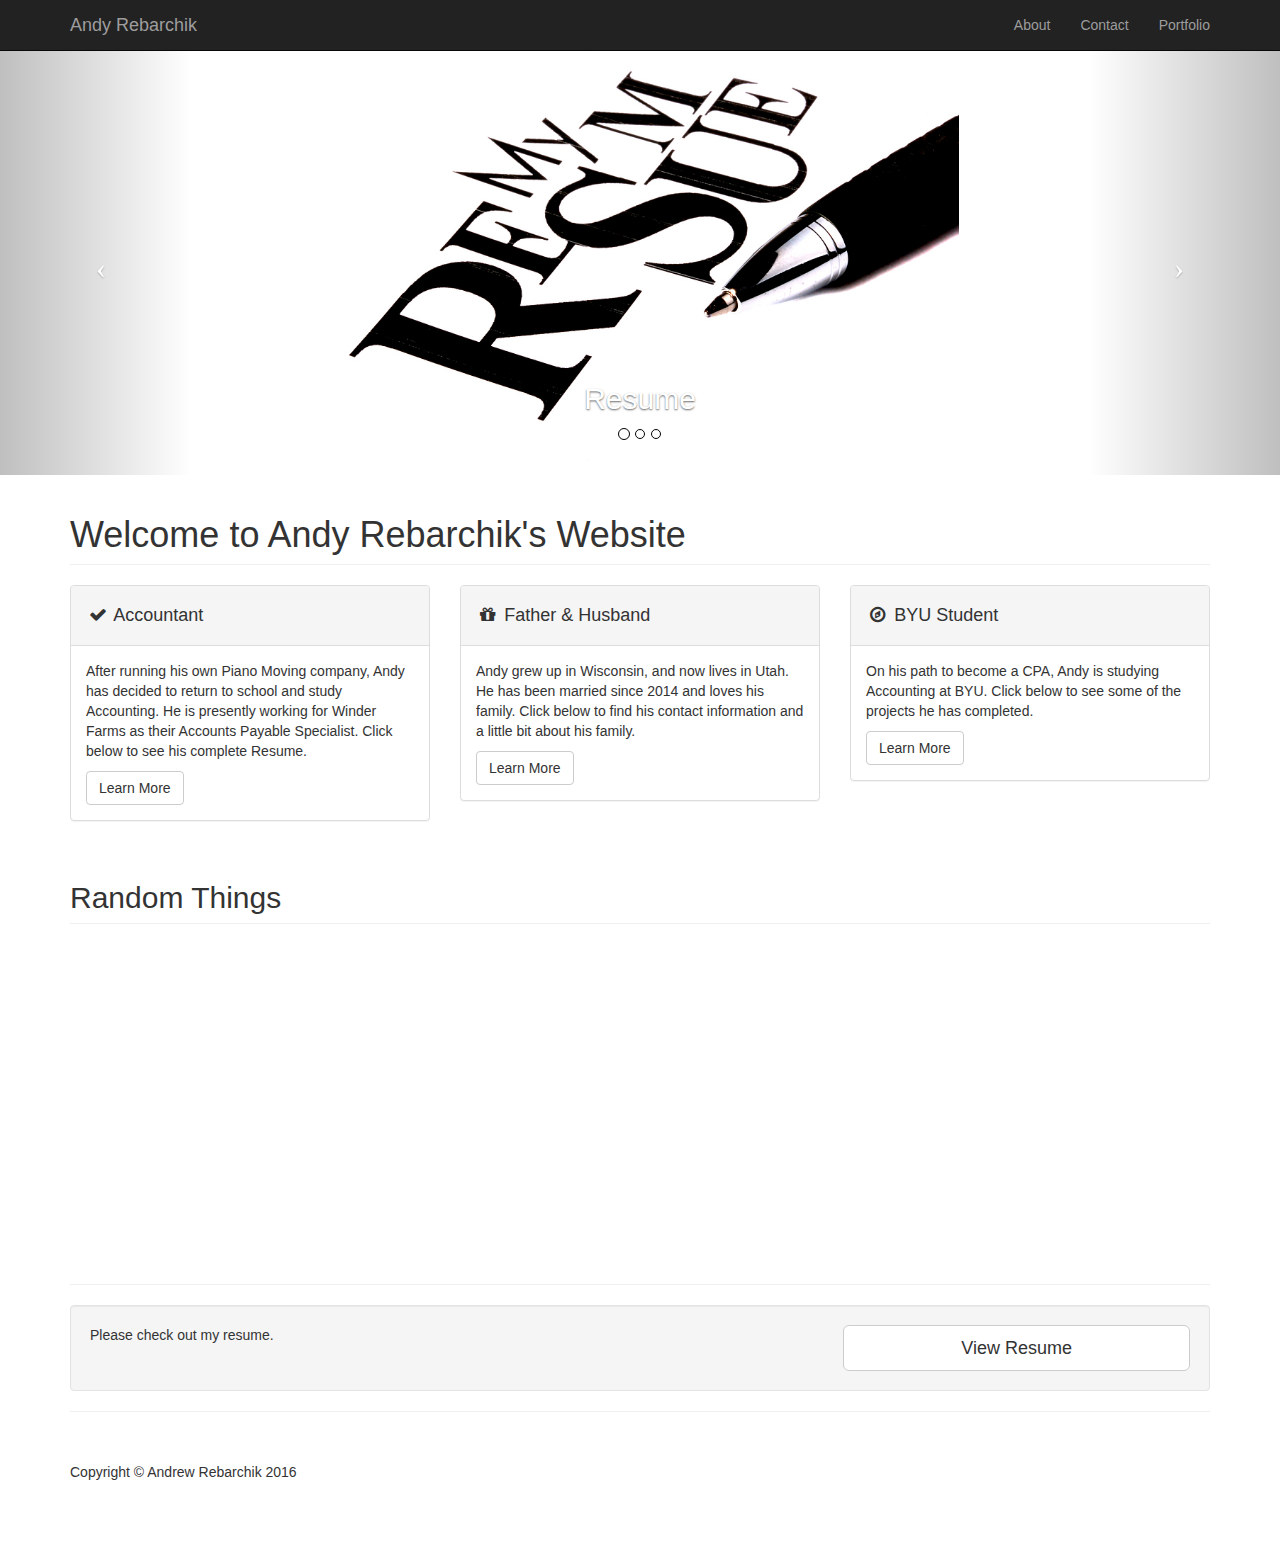
<file: index.html>
<!DOCTYPE html>
<html lang="en">

<head>

    <meta charset="utf-8">
    <meta http-equiv="X-UA-Compatible" content="IE=edge">
    <meta name="viewport" content="width=device-width, initial-scale=1">
    <meta name="description" content="">
    <meta name="author" content="Andy Rebarchik">

    <title>Modern Business - Start Bootstrap Template</title>

    <!-- Bootstrap Core CSS -->
    <link href="css/bootstrap.min.css" rel="stylesheet">

    <!-- Custom CSS -->
    <link href="css/modern-business.css" rel="stylesheet">

    <!-- Custom Fonts -->
    <link href="font-awesome/css/font-awesome.min.css" rel="stylesheet" type="text/css">
    <link href="css/project.css" rel="stylesheet" type="text/css">

    <!-- HTML5 Shim and Respond.js IE8 support of HTML5 elements and media queries -->
    <!-- WARNING: Respond.js doesn't work if you view the page via file:// -->
    <!--[if lt IE 9]>
        <script src="https://oss.maxcdn.com/libs/html5shiv/3.7.0/html5shiv.js"></script>
        <script src="https://oss.maxcdn.com/libs/respond.js/1.4.2/respond.min.js"></script>
    <![endif]-->

</head>

<body>

    <!-- Navigation -->
    <nav class="navbar navbar-inverse navbar-fixed-top" role="navigation">
        <div class="container">
            <!-- Brand and toggle get grouped for better mobile display -->
            <div class="navbar-header">
                <button type="button" class="navbar-toggle" data-toggle="collapse" data-target="#bs-example-navbar-collapse-1">
                    <span class="sr-only">Toggle navigation</span>
                    <span class="icon-bar"></span>
                    <span class="icon-bar"></span>
                    <span class="icon-bar"></span>
                </button>
                <a class="navbar-brand" href="index.html">Andy Rebarchik</a>
            </div>
            <!-- Collect the nav links, forms, and other content for toggling -->
            <div class="collapse navbar-collapse" id="bs-example-navbar-collapse-1">
                <ul class="nav navbar-nav navbar-right">
                    <li>
                        <a href="resume.html">About</a>
                    </li>
                    <li>
                        <a href="contact.html">Contact</a>
                    </li>
                    <li>
                        <a href="portfolio.html">Portfolio</a>
                    </li>
                    
                </ul>
            </div>
            <!-- /.navbar-collapse -->
        </div>
        <!-- /.container -->
    </nav>

    <!-- Header Carousel -->
    <header id="myCarousel" class="carousel slide">
        <!-- Indicators -->
        <ol class="carousel-indicators">
            <li data-target="#myCarousel" data-slide-to="0" class="active"></li>
            <li data-target="#myCarousel" data-slide-to="1"></li>
            <li data-target="#myCarousel" data-slide-to="2"></li>
        </ol>

        <!-- Wrapper for slides -->
        <div class="carousel-inner">
            <div class="item active">
                <div class="fill" style="background-image:url('img/Resume.jpg');"></div>
                <div class="carousel-caption">
                    <h2>Resume</h2>
                </div>
            </div>
            <div class="item">
                <div class="fill" style="background-image:url('img/contact.jpg');"></div>
                <div class="carousel-caption">
                    <h2>Contact</h2>
                </div>
            </div>
            <div class="item">
                <div class="fill" style="background-image:url('img/dashboard.png');"></div>
                <div class="carousel-caption">
                    <h2>Work Portfolio</h2>
                </div>
            </div>
        </div>

        <!-- Controls -->
        <a class="left carousel-control" href="#myCarousel" data-slide="prev">
            <span class="icon-prev"></span>
        </a>
        <a class="right carousel-control" href="#myCarousel" data-slide="next">
            <span class="icon-next"></span>
        </a>
    </header>

    <!-- Page Content -->
    <div class="container">

        <!-- Marketing Icons Section -->
        <div class="row">
            <div class="col-lg-12">
                <h1 class="page-header">
                    Welcome to Andy Rebarchik's Website
                </h1>
            </div>
            <div class="col-md-4">
                <div class="panel panel-default">
                    <div class="panel-heading">
                        <h4><i class="fa fa-fw fa-check"></i> Accountant </h4>
                    </div>
                    <div class="panel-body" font face="verdana">
                        <p>After running his own Piano Moving company, Andy has decided to return to school and study Accounting. He is presently working for Winder Farms as their Accounts Payable Specialist. Click below to see his complete Resume. </p>
                        <a href="resume.html" class="btn btn-default">Learn More</a>
                    </div>
                </div>
            </div>
            <div class="col-md-4">
                <div class="panel panel-default">
                    <div class="panel-heading">
                        <h4><i class="fa fa-fw fa-gift"></i> Father &amp; Husband </h4>
                    </div>
                    <div class="panel-body">
                        <p font="arial">Andy grew up in Wisconsin, and now lives in Utah. He has been married since 2014 and loves his family. Click below to find his contact information and a little bit about his family. </p>
                        <a href="contact.html" class="btn btn-default">Learn More</a>
                    </div>
                </div>
            </div>
            <div class="col-md-4">
                <div class="panel panel-default">
                    <div class="panel-heading">
                        <h4><i class="fa fa-fw fa-compass"></i> BYU Student </h4>
                    </div>
                    <div class="panel-body">
                        <p font="cambria">On his path to become a CPA, Andy is studying Accounting at BYU. Click below to see some of the projects he has completed. </p>
                        <a href="portfolio.html" class="btn btn-default">Learn More</a>
                    </div>
                </div>
            </div>
        </div>
        <!-- /.row -->

        <!-- Portfolio Section -->
        <div class="row">
            <div class="col-lg-12">
                <h2 class="page-header">Random Things</h2>
            </div>
            
                <iframe width="560" height="315" src="https://www.youtube.com/embed/NWAJdeqqKfc?controls=0" frameborder="0" allowfullscreen></iframe>
            
            
        </div>
        <!-- /.row -->

        <!-- Features Section -->
        
        <!-- /.row -->

        <hr>

        <!-- Call to Action Section -->
        <div class="well">
            <div class="row">
                <div class="col-md-8">
                    <p>Please check out my resume.</p>
                </div>
                <div class="col-md-4">
                    <a class="btn btn-lg btn-default btn-block" href="resume.html">View Resume</a>
                </div>
            </div>
        </div>

        <hr>

        <!-- Footer -->
        <footer>
            <div class="row">
                <div class="col-lg-12">
                    <p>Copyright &copy; Andrew Rebarchik 2016</p>
                </div>
            </div>
        </footer>

    </div>
    <!-- /.container -->

    <!-- jQuery -->
    <script src="js/jquery.js"></script>

    <!-- Bootstrap Core JavaScript -->
    <script src="js/bootstrap.min.js"></script>

    <!-- Script to Activate the Carousel -->
    <script>
    $('.carousel').carousel({
        interval: 5000 //changes the speed
    })
    </script>

</body>

</html>
</file>
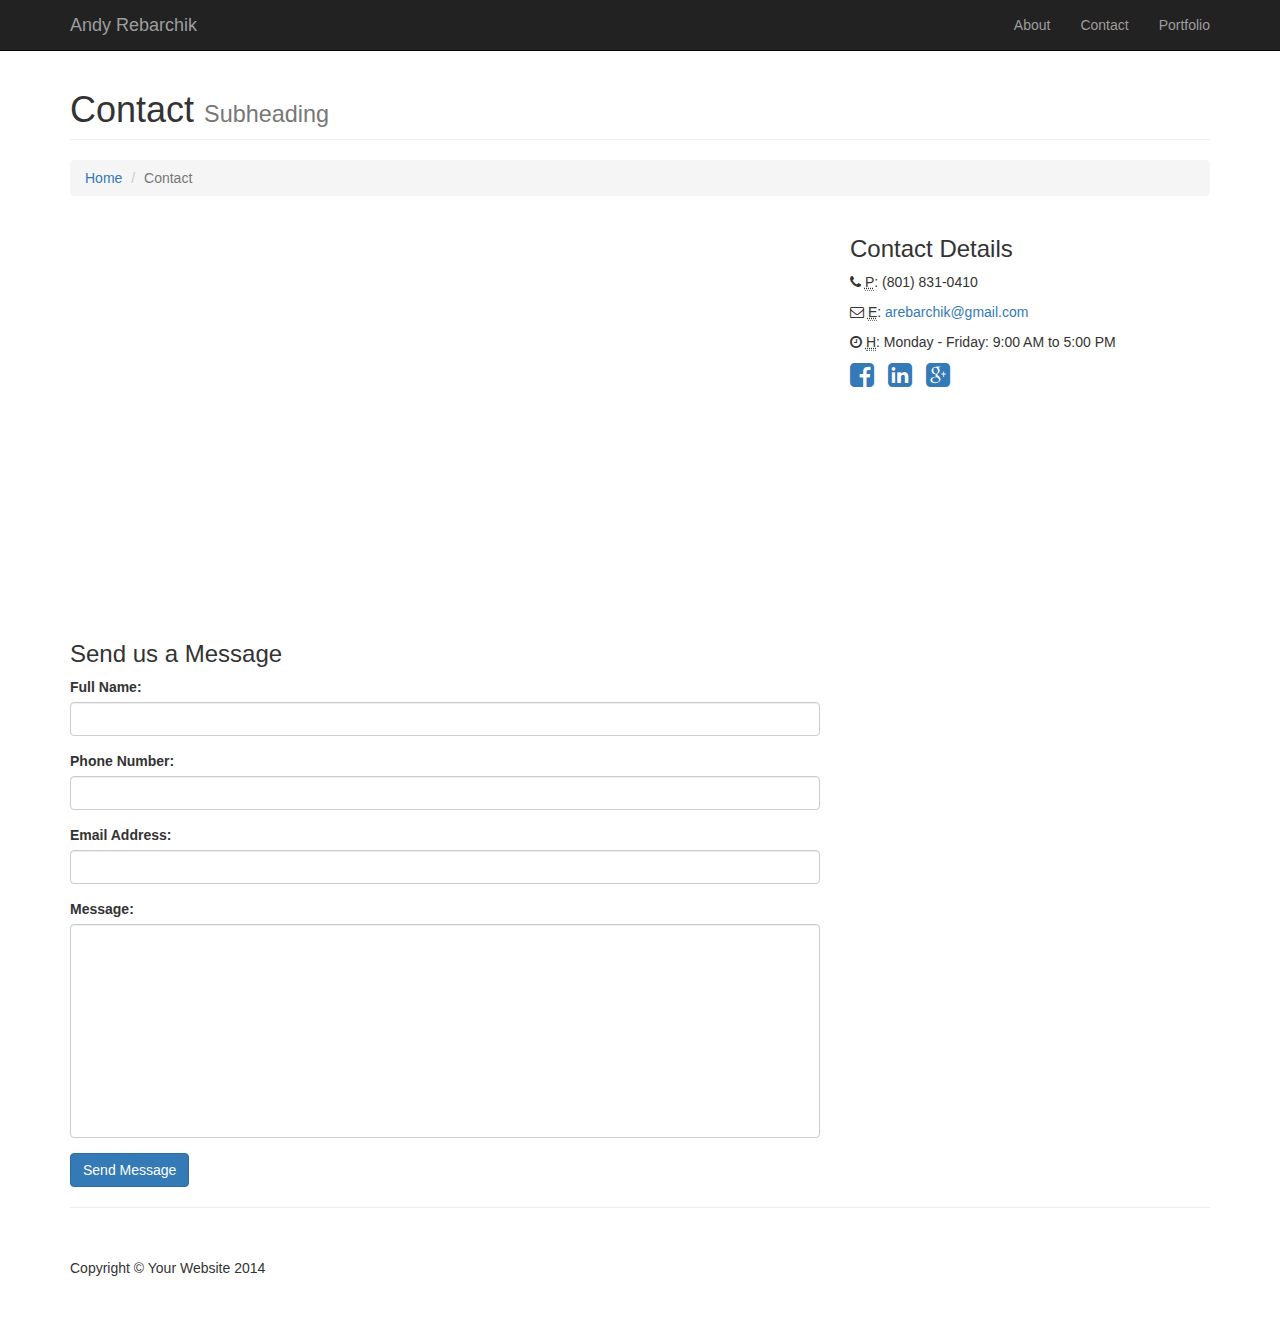
<file: contact.html>
<!DOCTYPE html>
<html lang="en">

<head>

    <meta charset="utf-8">
    <meta http-equiv="X-UA-Compatible" content="IE=edge">
    <meta name="viewport" content="width=device-width, initial-scale=1">
    <meta name="description" content="">
    <meta name="author" content="">

    <title>Modern Business - Start Bootstrap Template</title>

    <!-- Bootstrap Core CSS -->
    <link href="css/bootstrap.min.css" rel="stylesheet">

    <!-- Custom CSS -->
    <link href="css/modern-business.css" rel="stylesheet">

    <!-- Custom Fonts -->
    <link href="font-awesome/css/font-awesome.min.css" rel="stylesheet" type="text/css">

    <!-- HTML5 Shim and Respond.js IE8 support of HTML5 elements and media queries -->
    <!-- WARNING: Respond.js doesn't work if you view the page via file:// -->
    <!--[if lt IE 9]>
        <script src="https://oss.maxcdn.com/libs/html5shiv/3.7.0/html5shiv.js"></script>
        <script src="https://oss.maxcdn.com/libs/respond.js/1.4.2/respond.min.js"></script>
    <![endif]-->

</head>

<body>

    <!-- Navigation -->
    <nav class="navbar navbar-inverse navbar-fixed-top" role="navigation">
        <div class="container">
            <!-- Brand and toggle get grouped for better mobile display -->
            <div class="navbar-header">
                <button type="button" class="navbar-toggle" data-toggle="collapse" data-target="#bs-example-navbar-collapse-1">
                    <span class="sr-only">Toggle navigation</span>
                    <span class="icon-bar"></span>
                    <span class="icon-bar"></span>
                    <span class="icon-bar"></span>
                </button>
                <a class="navbar-brand" href="index.html">Andy Rebarchik</a>
            </div>
            <!-- Collect the nav links, forms, and other content for toggling -->
            <div class="collapse navbar-collapse" id="bs-example-navbar-collapse-1">
                <ul class="nav navbar-nav navbar-right">
                    <li>
                        <a href="resume.html">About</a>
                    </li>
                    <li>
                        <a href="contact.html">Contact</a>
                    </li>
                    <li>
                        <a href="portfolio.html">Portfolio</a>
                    </li>
                    
                </ul>
            </div>
            <!-- /.navbar-collapse -->
        </div>
        <!-- /.container -->
    </nav>

    <!-- Page Content -->
    <div class="container">

        <!-- Page Heading/Breadcrumbs -->
        <div class="row">
            <div class="col-lg-12">
                <h1 class="page-header">Contact
                    <small>Subheading</small>
                </h1>
                <ol class="breadcrumb">
                    <li><a href="index.html">Home</a>
                    </li>
                    <li class="active">Contact</li>
                </ol>
            </div>
        </div>
        <!-- /.row -->

        <!-- Content Row -->
        <div class="row">
            <!-- Map Column -->
            <div class="col-md-8">
                <!-- Embedded Google Map -->
                <iframe width="100%" height="400px" frameborder="0" scrolling="no" marginheight="0" marginwidth="0" src="http://maps.google.com/maps?hl=en&amp;ie=UTF8&amp;ll=37.0625,-95.677068&amp;spn=56.506174,79.013672&amp;t=m&amp;z=4&amp;output=embed"></iframe>
            </div>
            <!-- Contact Details Column -->
            <div class="col-md-4">
                <h3>Contact Details</h3>
                <p><i class="fa fa-phone"></i> 
                    <abbr title="Phone">P</abbr>: (801) 831-0410</p>
                <p><i class="fa fa-envelope-o"></i> 
                    <abbr title="Email">E</abbr>: <a href="mailto:arebarchik@gmail.com">arebarchik@gmail.com</a>
                </p>
                <p><i class="fa fa-clock-o"></i> 
                    <abbr title="Hours">H</abbr>: Monday - Friday: 9:00 AM to 5:00 PM</p>
                <ul class="list-unstyled list-inline list-social-icons">
                    <li>
                        <a href="#"><i class="fa fa-facebook-square fa-2x"></i></a>
                    </li>
                    <li>
                        <a href="#"><i class="fa fa-linkedin-square fa-2x"></i></a>
                    </li>
                    <li>
                        <a href="#"><i class="fa fa-google-plus-square fa-2x"></i></a>
                    </li>
                </ul>
            </div>
        </div>
        <!-- /.row -->

        <!-- Contact Form -->
        <!-- In order to set the email address and subject line for the contact form go to the bin/contact_me.php file. -->
        <div class="row">
            <div class="col-md-8">
                <h3>Send us a Message</h3>
                <form name="sentMessage" id="contactForm" novalidate>
                    <div class="control-group form-group">
                        <div class="controls">
                            <label>Full Name:</label>
                            <input type="text" class="form-control" id="name" required data-validation-required-message="Please enter your name.">
                            <p class="help-block"></p>
                        </div>
                    </div>
                    <div class="control-group form-group">
                        <div class="controls">
                            <label>Phone Number:</label>
                            <input type="tel" class="form-control" id="phone" required data-validation-required-message="Please enter your phone number.">
                        </div>
                    </div>
                    <div class="control-group form-group">
                        <div class="controls">
                            <label>Email Address:</label>
                            <input type="email" class="form-control" id="email" required data-validation-required-message="Please enter your email address.">
                        </div>
                    </div>
                    <div class="control-group form-group">
                        <div class="controls">
                            <label>Message:</label>
                            <textarea rows="10" cols="100" class="form-control" id="message" required data-validation-required-message="Please enter your message" maxlength="999" style="resize:none"></textarea>
                        </div>
                    </div>
                    <div id="success"></div>
                    <!-- For success/fail messages -->
                    <button type="submit" class="btn btn-primary">Send Message</button>
                </form>
            </div>

        </div>
        <!-- /.row -->

        <hr>

        <!-- Footer -->
        <footer>
            <div class="row">
                <div class="col-lg-12">
                    <p>Copyright &copy; Your Website 2014</p>
                </div>
            </div>
        </footer>

    </div>
    <!-- /.container -->

    <!-- jQuery -->
    <script src="js/jquery.js"></script>

    <!-- Bootstrap Core JavaScript -->
    <script src="js/bootstrap.min.js"></script>

    <!-- Contact Form JavaScript -->
    <!-- Do not edit these files! In order to set the email address and subject line for the contact form go to the bin/contact_me.php file. -->
    <script src="js/jqBootstrapValidation.js"></script>
    <script src="js/contact_me.js"></script>

</body>

</html>
</file>
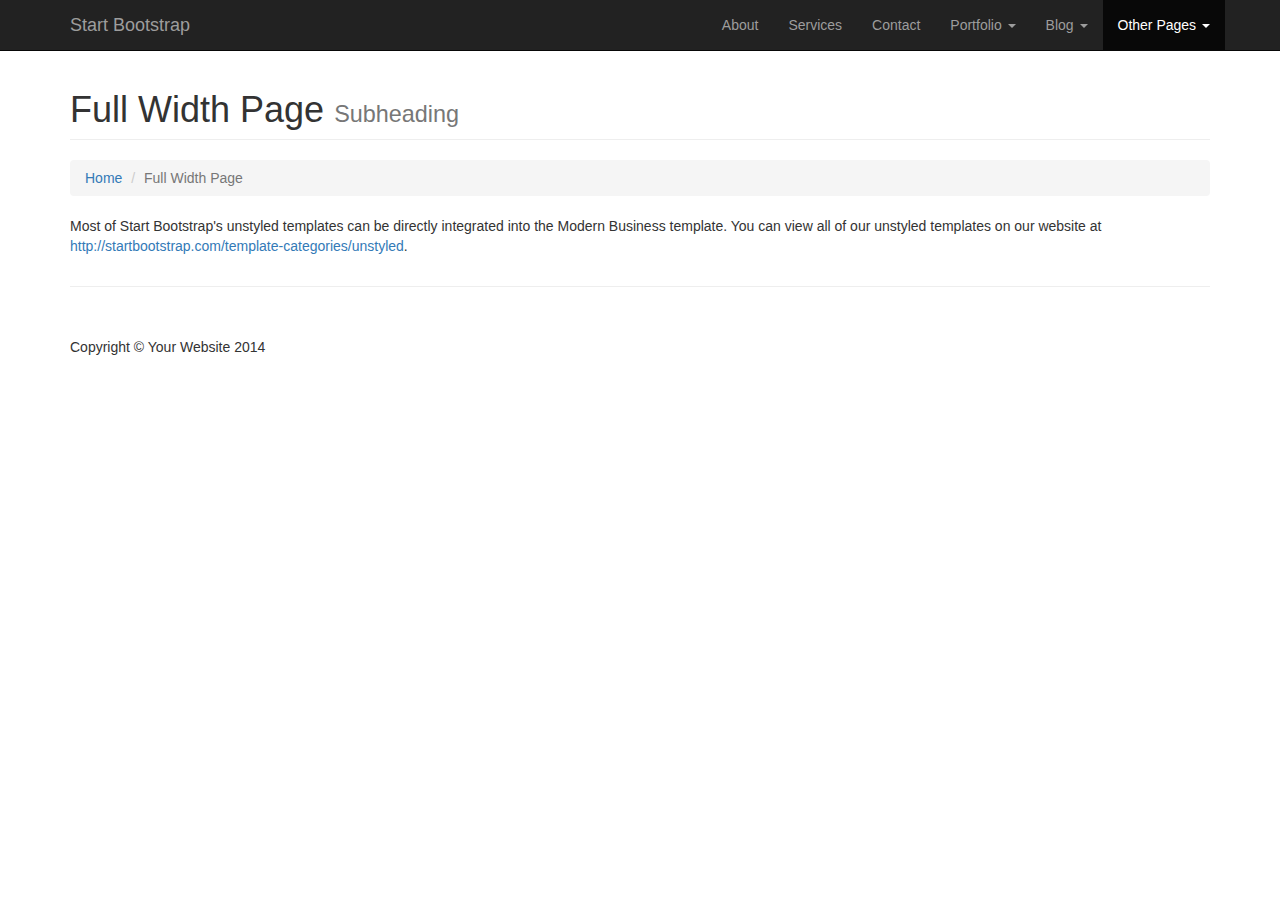
<file: full-width.html>
<!DOCTYPE html>
<html lang="en">

<head>

    <meta charset="utf-8">
    <meta http-equiv="X-UA-Compatible" content="IE=edge">
    <meta name="viewport" content="width=device-width, initial-scale=1">
    <meta name="description" content="">
    <meta name="author" content="">

    <title>Modern Business - Start Bootstrap Template</title>

    <!-- Bootstrap Core CSS -->
    <link href="css/bootstrap.min.css" rel="stylesheet">

    <!-- Custom CSS -->
    <link href="css/modern-business.css" rel="stylesheet">

    <!-- Custom Fonts -->
    <link href="font-awesome/css/font-awesome.min.css" rel="stylesheet" type="text/css">

    <!-- HTML5 Shim and Respond.js IE8 support of HTML5 elements and media queries -->
    <!-- WARNING: Respond.js doesn't work if you view the page via file:// -->
    <!--[if lt IE 9]>
        <script src="https://oss.maxcdn.com/libs/html5shiv/3.7.0/html5shiv.js"></script>
        <script src="https://oss.maxcdn.com/libs/respond.js/1.4.2/respond.min.js"></script>
    <![endif]-->

</head>

<body>

    <!-- Navigation -->
    <nav class="navbar navbar-inverse navbar-fixed-top" role="navigation">
        <div class="container">
            <!-- Brand and toggle get grouped for better mobile display -->
            <div class="navbar-header">
                <button type="button" class="navbar-toggle" data-toggle="collapse" data-target="#bs-example-navbar-collapse-1">
                    <span class="sr-only">Toggle navigation</span>
                    <span class="icon-bar"></span>
                    <span class="icon-bar"></span>
                    <span class="icon-bar"></span>
                </button>
                <a class="navbar-brand" href="index.html">Start Bootstrap</a>
            </div>
            <!-- Collect the nav links, forms, and other content for toggling -->
            <div class="collapse navbar-collapse" id="bs-example-navbar-collapse-1">
                <ul class="nav navbar-nav navbar-right">
                    <li>
                        <a href="about.html">About</a>
                    </li>
                    <li>
                        <a href="services.html">Services</a>
                    </li>
                    <li>
                        <a href="contact.html">Contact</a>
                    </li>
                    <li class="dropdown">
                        <a href="#" class="dropdown-toggle" data-toggle="dropdown">Portfolio <b class="caret"></b></a>
                        <ul class="dropdown-menu">
                            <li>
                                <a href="portfolio-1-col.html">1 Column Portfolio</a>
                            </li>
                            <li>
                                <a href="portfolio-2-col.html">2 Column Portfolio</a>
                            </li>
                            <li>
                                <a href="portfolio-3-col.html">3 Column Portfolio</a>
                            </li>
                            <li>
                                <a href="portfolio-4-col.html">4 Column Portfolio</a>
                            </li>
                            <li>
                                <a href="portfolio-item.html">Single Portfolio Item</a>
                            </li>
                        </ul>
                    </li>
                    <li class="dropdown">
                        <a href="#" class="dropdown-toggle" data-toggle="dropdown">Blog <b class="caret"></b></a>
                        <ul class="dropdown-menu">
                            <li>
                                <a href="blog-home-1.html">Blog Home 1</a>
                            </li>
                            <li>
                                <a href="blog-home-2.html">Blog Home 2</a>
                            </li>
                            <li>
                                <a href="blog-post.html">Blog Post</a>
                            </li>
                        </ul>
                    </li>
                    <li class="dropdown active">
                        <a href="#" class="dropdown-toggle" data-toggle="dropdown">Other Pages <b class="caret"></b></a>
                        <ul class="dropdown-menu">
                            <li class="active">
                                <a href="full-width.html">Full Width Page</a>
                            </li>
                            <li>
                                <a href="sidebar.html">Sidebar Page</a>
                            </li>
                            <li>
                                <a href="faq.html">FAQ</a>
                            </li>
                            <li>
                                <a href="404.html">404</a>
                            </li>
                            <li>
                                <a href="pricing.html">Pricing Table</a>
                            </li>
                        </ul>
                    </li>
                </ul>
            </div>
            <!-- /.navbar-collapse -->
        </div>
        <!-- /.container -->
    </nav>

    <!-- Page Content -->
    <div class="container">

        <!-- Page Heading/Breadcrumbs -->
        <div class="row">
            <div class="col-lg-12">
                <h1 class="page-header">Full Width Page
                    <small>Subheading</small>
                </h1>
                <ol class="breadcrumb">
                    <li><a href="index.html">Home</a>
                    </li>
                    <li class="active">Full Width Page</li>
                </ol>
            </div>
        </div>
        <!-- /.row -->

        <!-- Content Row -->
        <div class="row">
            <div class="col-lg-12">
                <p>Most of Start Bootstrap's unstyled templates can be directly integrated into the Modern Business template. You can view all of our unstyled templates on our website at <a href="http://startbootstrap.com/template-categories/unstyled">http://startbootstrap.com/template-categories/unstyled</a>.</p>
            </div>
        </div>
        <!-- /.row -->

        <hr>

        <!-- Footer -->
        <footer>
            <div class="row">
                <div class="col-lg-12">
                    <p>Copyright &copy; Your Website 2014</p>
                </div>
            </div>
        </footer>

    </div>
    <!-- /.container -->

    <!-- jQuery -->
    <script src="js/jquery.js"></script>

    <!-- Bootstrap Core JavaScript -->
    <script src="js/bootstrap.min.js"></script>

</body>

</html>
</file>
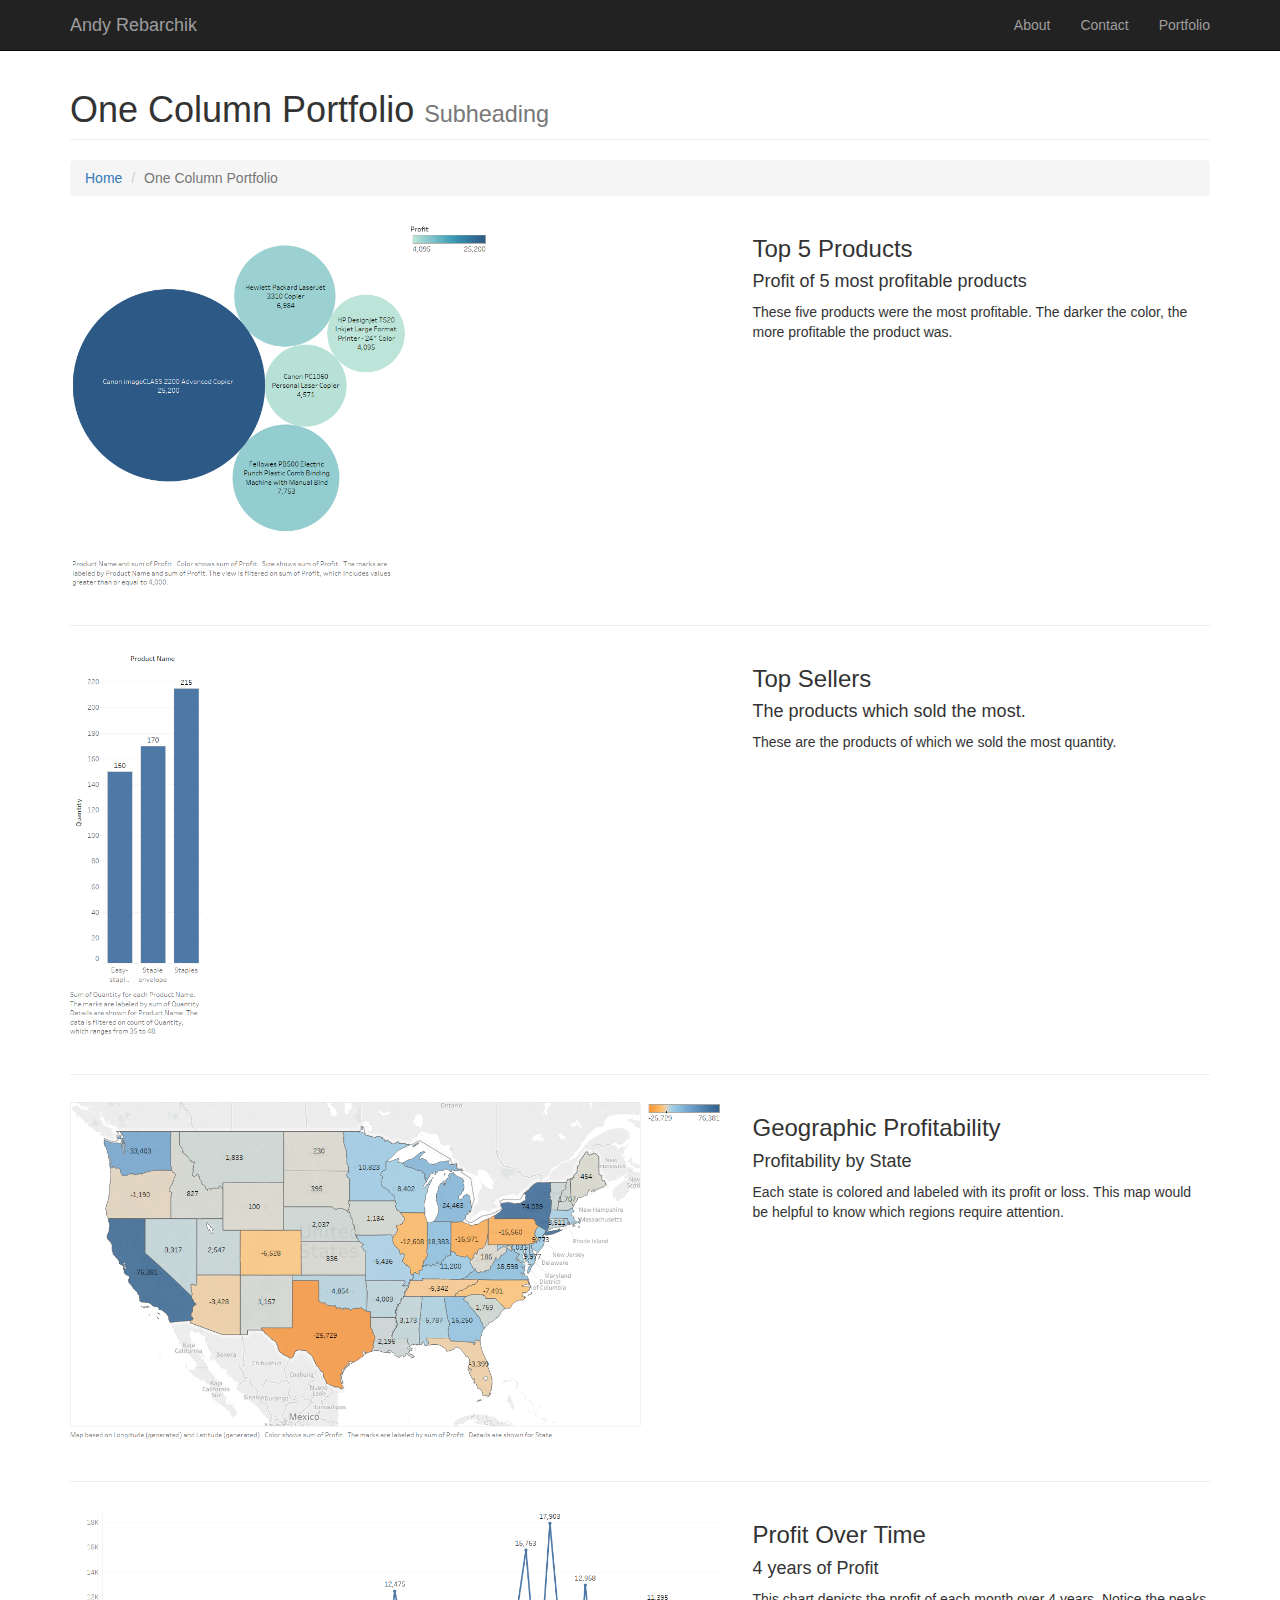
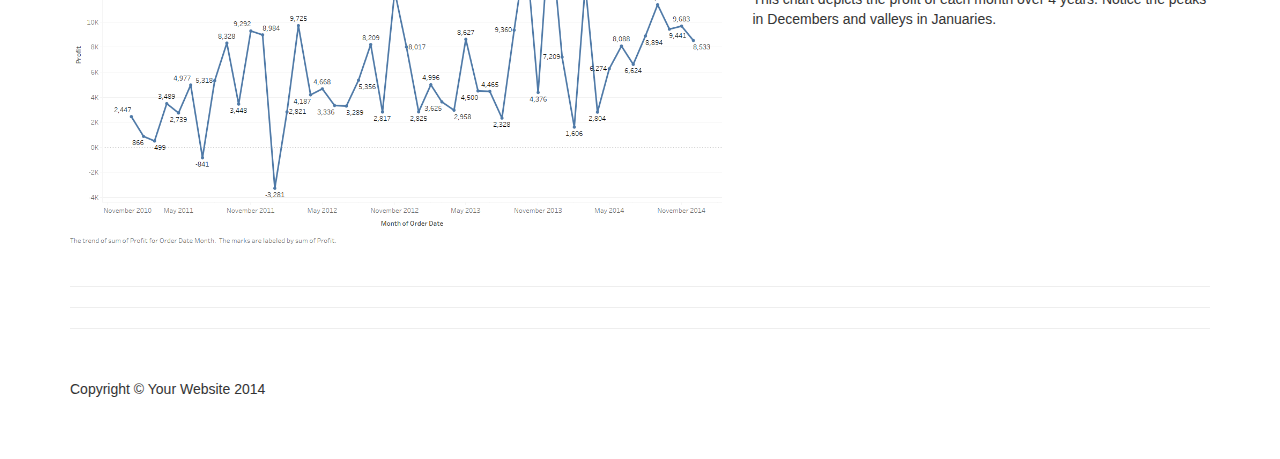
<file: portfolio.html>
<!DOCTYPE html>
<html lang="en">

<head>

    <meta charset="utf-8">
    <meta http-equiv="X-UA-Compatible" content="IE=edge">
    <meta name="viewport" content="width=device-width, initial-scale=1">
    <meta name="description" content="">
    <meta name="author" content="">

    <title>Modern Business - Start Bootstrap Template</title>

    <!-- Bootstrap Core CSS -->
    <link href="css/bootstrap.min.css" rel="stylesheet">

    <!-- Custom CSS -->
    <link href="css/modern-business.css" rel="stylesheet">

    <!-- Custom Fonts -->
    <link href="font-awesome/css/font-awesome.min.css" rel="stylesheet" type="text/css">

    <!-- HTML5 Shim and Respond.js IE8 support of HTML5 elements and media queries -->
    <!-- WARNING: Respond.js doesn't work if you view the page via file:// -->
    <!--[if lt IE 9]>
        <script src="https://oss.maxcdn.com/libs/html5shiv/3.7.0/html5shiv.js"></script>
        <script src="https://oss.maxcdn.com/libs/respond.js/1.4.2/respond.min.js"></script>
    <![endif]-->

</head>

<body>

    <!-- Navigation -->
    <nav class="navbar navbar-inverse navbar-fixed-top" role="navigation">
        <div class="container">
            <!-- Brand and toggle get grouped for better mobile display -->
            <div class="navbar-header">
                <button type="button" class="navbar-toggle" data-toggle="collapse" data-target="#bs-example-navbar-collapse-1">
                    <span class="sr-only">Toggle navigation</span>
                    <span class="icon-bar"></span>
                    <span class="icon-bar"></span>
                    <span class="icon-bar"></span>
                </button>
                <a class="navbar-brand" href="index.html">Andy Rebarchik</a>
            </div>
            <!-- Collect the nav links, forms, and other content for toggling -->
            <div class="collapse navbar-collapse" id="bs-example-navbar-collapse-1">
                <ul class="nav navbar-nav navbar-right">
                    <li>
                        <a href="resume.html">About</a>
                    </li>
                    <li>
                        <a href="contact.html">Contact</a>
                    </li>
                    <li>
                        <a href="portfolio.html">Portfolio</a>
                    </li>
                    
                </ul>
            </div>
            <!-- /.navbar-collapse -->
        </div>
        <!-- /.container -->
    </nav>

    <!-- Page Content -->
    <div class="container">

        <!-- Page Heading/Breadcrumbs -->
        <div class="row">
            <div class="col-lg-12">
                <h1 class="page-header">One Column Portfolio
                    <small>Subheading</small>
                </h1>
                <ol class="breadcrumb">
                    <li><a href="index.html">Home</a>
                    </li>
                    <li class="active">One Column Portfolio</li>
                </ol>
            </div>
        </div>
        <!-- /.row -->

        <!-- Project One -->
        <div class="row">
            <div class="col-md-7">
                <a href="portfolio-item.html">
                    <img class="img-responsive img-hover" src="img/top5products.png" alt="">
                </a>
            </div>
            <div class="col-md-5">
                <h3>Top 5 Products</h3>
                <h4>Profit of 5 most profitable products</h4>
                <p>These five products were the most profitable. The darker the color, the more profitable the product was.</p>
            </div>
        </div>
        <!-- /.row -->

        <hr>

        <!-- Project Two -->
        <div class="row">
            <div class="col-md-7">
                <a href="portfolio-item.html">
                    <img class="img-responsive img-hover" src="img/topsellers.png" alt="">
                </a>
            </div>
            <div class="col-md-5">
                <h3>Top Sellers</h3>
                <h4>The products which sold the most.</h4>
                <p>These are the products of which we sold the most quantity.</p>
            </div>
        </div>
        <!-- /.row -->

        <hr>

        <!-- Project Three -->
        <div class="row">
            <div class="col-md-7">
                <a href="portfolio-item.html">
                    <img class="img-responsive img-hover" src="img/profitablity.png" alt="">
                </a>
            </div>
            <div class="col-md-5">
                <h3>Geographic Profitability</h3>
                <h4>Profitability by State</h4>
                <p>Each state is colored and labeled with its profit or loss. This map would be helpful to know which regions require attention.</p>
            </div>
        </div>
        <!-- /.row -->

        <hr>

        <!-- Project Four -->
        <div class="row">

            <div class="col-md-7">
                <a href="portfolio-item.html">
                    <img class="img-responsive img-hover" src="img/time.png" alt="">
                </a>
            </div>
            <div class="col-md-5">
                <h3>Profit Over Time</h3>
                <h4>4 years of Profit</h4>
                <p>This chart depicts the profit of each month over 4 years. Notice the peaks in Decembers and valleys in Januaries.</p>
            </div>
        </div>
        <!-- /.row -->

        <hr>

        
        <!-- /.row -->

        <hr>

        
        <!-- /.row -->

        <hr>

        <!-- Footer -->
        <footer>
            <div class="row">
                <div class="col-lg-12">
                    <p>Copyright &copy; Your Website 2014</p>
                </div>
            </div>
        </footer>

    </div>
    <!-- /.container -->

    <!-- jQuery -->
    <script src="js/jquery.js"></script>

    <!-- Bootstrap Core JavaScript -->
    <script src="js/bootstrap.min.js"></script>

</body>

</html>
</file>
<file: css/project.css>
header.carousel .fill {
    background-image: url(img/Resume.jpg);
    background-size: contain;
    background-repeat: no-repeat;
}
.carousel-indicators li {
    background-color: rgba(0,0,0,0);
    border: 1px solid #000;
}
</file>
<file: css/modern-business.css>
/*!
 * Start Bootstrap - Modern Business (http://startbootstrap.com/)
 * Copyright 2013-2016 Start Bootstrap
 * Licensed under MIT (https://github.com/BlackrockDigital/startbootstrap/blob/gh-pages/LICENSE)
 */

/* Global Styles */

html,
body {
    height: 100%;
}

body {
    padding-top: 50px; /* Required padding for .navbar-fixed-top. Remove if using .navbar-static-top. Change if height of navigation changes. */
}

.img-portfolio {
    margin-bottom: 30px;
}

.img-hover:hover {
    opacity: 0.8;
}

/* Home Page Carousel */

header.carousel {
    height: 50%;
}

header.carousel .item,
header.carousel .item.active,
header.carousel .carousel-inner {
    height: 100%;
}

header.carousel .fill {
    width: 100%;
    height: 100%;
    background-position: center;
    background-size: cover;
}

/* 404 Page Styles */

.error-404 {
    font-size: 100px;
}

/* Pricing Page Styles */

.price {
    display: block;
    font-size: 50px;
    line-height: 50px;
}

.price sup {
    top: -20px;
    left: 2px;
    font-size: 20px;
}

.period {
    display: block;
    font-style: italic;
}

/* Footer Styles */

footer {
    margin: 50px 0;
}

/* Responsive Styles */

@media(max-width:991px) {
    .customer-img,
    .img-related {
        margin-bottom: 30px;
    }
}

@media(max-width:767px) {
    .img-portfolio {
        margin-bottom: 15px;
    }

    header.carousel .carousel {
        height: 70%;
    }
}
</file>
